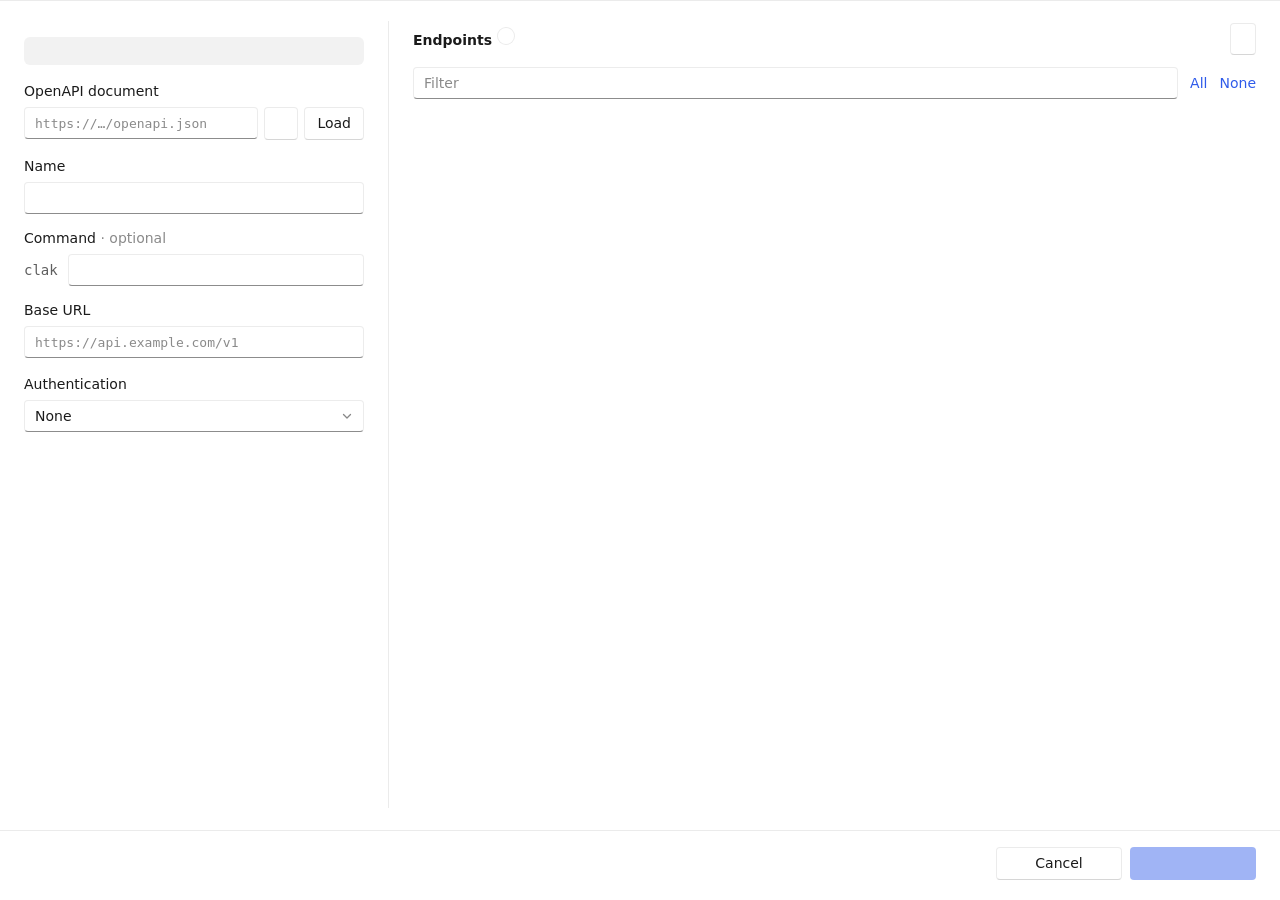
<file: ui/api.html>
<!doctype html>
<html lang="en">
<head>
  <meta charset="utf-8">
  <meta name="viewport" content="width=device-width, initial-scale=1">
  <title>Clak — REST API</title>
  <link rel="stylesheet" href="clak.css">
  <link rel="stylesheet" href="editors.css">
</head>
<!-- A REST API: on the left the service (from an OpenAPI or by hand, and how it signs in), on the
     right its endpoints, to choose, change, add. -->
<body class="ed-dialog tall">
  <div class="titlebar" data-tauri-drag-region></div>
  <main class="ed-main">
    <div class="ed-api">
      <!-- ============================================ the service -->
      <fieldset id="inputs" class="ed-left">
        <h1 id="heading"></h1>
        <p id="intro" class="ed-intro"></p>

        <div id="mode-row" class="segmented ed-segmented" role="radiogroup">
          <button id="from-openapi" role="radio"></button>
          <button id="manual" role="radio"></button>
        </div>

        <div id="source-panel">
          <label class="ed-label first" for="source" title="The OpenAPI 3 or Swagger 2 document, JSON or YAML: an address or a file">OpenAPI document</label>
          <div class="ed-source">
            <input id="source" type="text" class="mono" maxlength="2048" spellcheck="false" placeholder="https://…/openapi.json">
            <button id="browse" class="ed-browse" title="Open a file" aria-label="Open a file"></button>
            <button id="load" title="Reads the document and fills in everything">Load</button>
          </div>
          <div id="source-result" class="quiet ed-hint ed-source-result"></div>
        </div>

        <label class="ed-label first" for="name">Name</label>
        <input id="name" type="text" maxlength="40" spellcheck="false">

        <label class="ed-label" for="command" title="What agents type: clak &lt;command&gt; &lt;endpoint&gt;. Empty: made from the name.">Command<span class="ed-optional">  ·  optional</span></label>
        <div class="ed-prefix"><span>clak</span><input id="command" type="text" class="mono" maxlength="24" spellcheck="false"></div>

        <label class="ed-label" for="url">Base URL</label>
        <input id="url" type="text" class="mono" maxlength="2048" spellcheck="false" placeholder="https://api.example.com/v1">
        <div id="insecure" class="ed-bar warn lock ed-gap hidden">
          <span class="ed-bar-text">Unencrypted (http): the key travels in clear text</span>
        </div>

        <label class="ed-label first" for="auth">Authentication</label>
        <select id="auth">
          <option value="none">None</option>
          <option value="bearer">Bearer token</option>
          <option value="header">API key in a header</option>
          <option value="query">API key in the query</option>
          <option value="basic">Basic (user and password)</option>
          <option value="oauth">OAuth, sign in in the browser</option>
          <option value="oauth-app">OAuth, app only (client credentials)</option>
        </select>

        <div id="oauth-panel" class="hidden">
          <div id="authorize-panel">
            <label class="ed-label" for="authorize-url">Sign-in address</label>
            <input id="authorize-url" type="text" class="mono" maxlength="2048" spellcheck="false" placeholder="https://…/oauth/authorize">
          </div>
          <label class="ed-label" for="token-url">Token address</label>
          <input id="token-url" type="text" class="mono" maxlength="2048" spellcheck="false" placeholder="https://…/oauth/token">
          <label class="ed-label" for="scope" title="Separated by spaces, as the service names them">Scopes<span class="ed-optional">  ·  optional</span></label>
          <input id="scope" type="text" class="mono" maxlength="2048" spellcheck="false">
          <label class="ed-label" for="client-id" title="Of the OAuth app you created in the service's developer settings">Client ID</label>
          <input id="client-id" type="text" class="mono" maxlength="512" spellcheck="false">
          <label id="client-secret-label" class="ed-label" for="client-secret"></label>
          <input id="client-secret" type="password" autocomplete="off">
          <div id="redirect" class="quiet ed-hint">Redirect URI <span class="mono">http://127.0.0.1/callback</span> (any port)</div>
          <label id="reauth-row" class="ed-check hidden" title="Opens the sign-in page again: for another account, or after a revoked access">
            <input id="reauth" type="checkbox"> Sign in again
          </label>
          <div id="status" class="ed-bar info ed-gap hidden"><span id="status-text" class="ed-bar-text"></span></div>
        </div>

        <div id="auth-name-panel" class="hidden">
          <label id="auth-name-label" class="ed-label" for="auth-name"></label>
          <input id="auth-name" type="text" class="mono" maxlength="128" spellcheck="false">
        </div>
        <div id="secret-panel" class="hidden">
          <label id="secret-label" class="ed-label" for="secret"></label>
          <input id="secret" type="password" autocomplete="off">
          <div id="secret-note" class="quiet ed-hint"></div>
          <label id="drop-row" class="ed-check hidden"><input id="drop" type="checkbox"> Remove the stored one</label>
        </div>
      </fieldset>

      <div class="ed-divider"></div>

      <!-- ============================================ the endpoints -->
      <div class="ed-right">
        <div class="ed-endpoints-head">
          <h2 class="ed-section">Endpoints <span id="count" class="ed-count"></span></h2>
          <button id="add-endpoint" aria-label="Add an endpoint"></button>
        </div>
        <div id="filter-row" class="ed-filter">
          <input id="filter" type="text" placeholder="Filter" aria-label="Filter" spellcheck="false">
          <button id="all" class="link" title="Check the ones shown">All</button>
          <button id="none" class="link" title="Uncheck the ones shown">None</button>
        </div>
        <div id="list" class="ed-endpoint-list" role="listbox" aria-label="Endpoints"></div>
        <div id="skipped" class="ed-bar info ed-skipped hidden"><span id="skipped-text" class="ed-bar-text"></span></div>
      </div>
    </div>
  </main>
  <footer class="ed-foot">
    <div id="error" class="ed-bar err hidden"><span id="error-text" class="ed-bar-text"></span></div>
    <div class="ed-buttons">
      <button id="cancel">Cancel</button>
      <button id="save" class="accent" disabled></button>
    </div>
  </footer>
  <script src="clak.js"></script>
  <script src="editors.js"></script>
  <script src="api.js"></script>
</body>
</html>
</file>
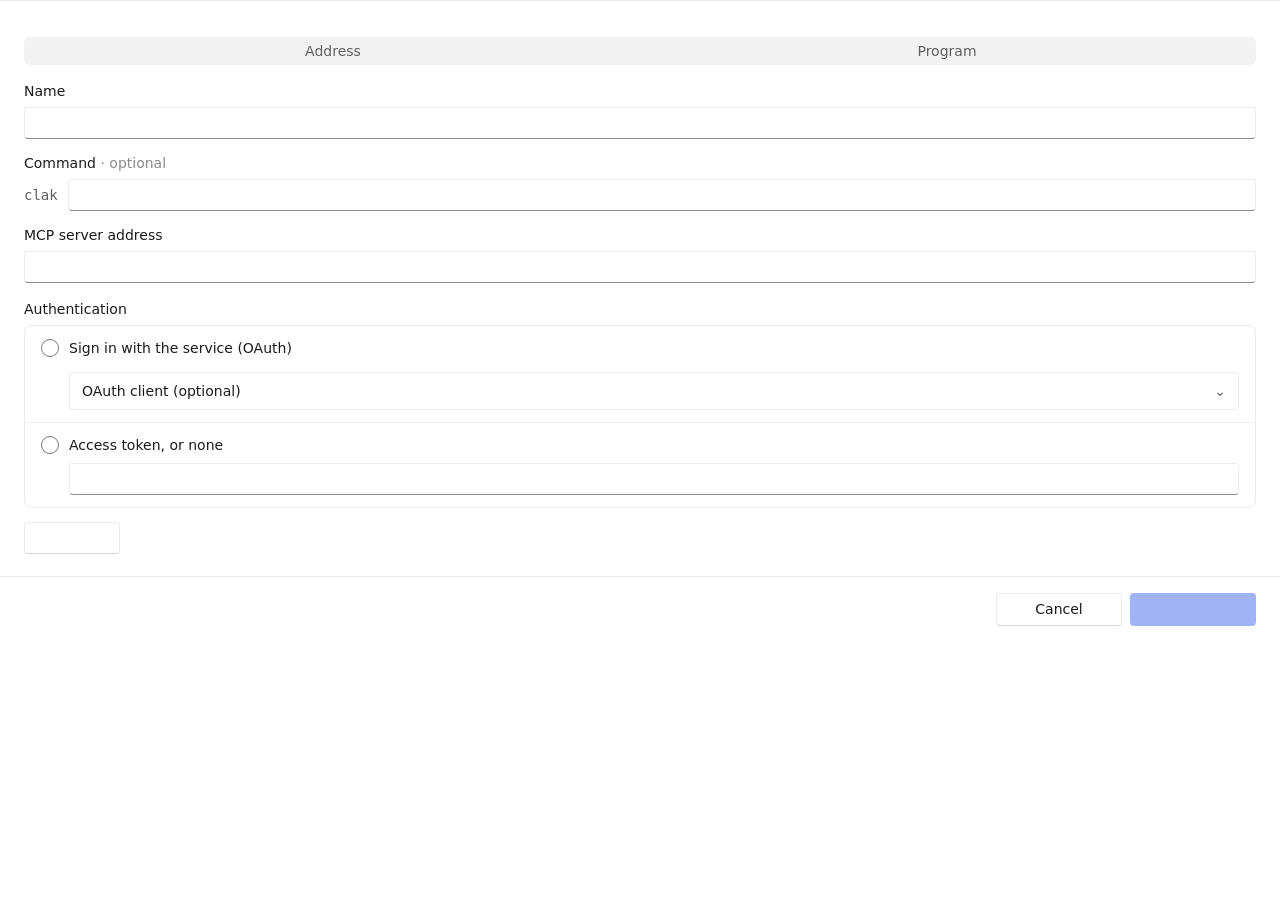
<file: ui/connector.html>
<!doctype html>
<html lang="en">
<head>
  <meta charset="utf-8">
  <meta name="viewport" content="width=device-width, initial-scale=1">
  <title>Clak — MCP server</title>
  <link rel="stylesheet" href="clak.css">
  <link rel="stylesheet" href="editors.css">
</head>
<!-- An MCP server: name, command, address and sign-in (OAuth in the browser, or a token); or a
     program on this computer (stdio), with its command line and its variables.
     Like a WinUI ContentDialog on Windows, like an AppKit sheet on the Mac. -->
<body class="ed-dialog">
  <div class="titlebar" data-tauri-drag-region></div>
  <main class="ed-main">
    <h1 id="heading"></h1>
    <p id="intro" class="ed-intro"></p>

    <div id="link" class="ed-bar info ed-gap hidden" title="Anyone can write a link. Nothing connects until you confirm.">
      <span class="ed-bar-text">From a clak:// link: check the name and address</span>
    </div>

    <fieldset id="inputs">
      <div id="kind-row" class="segmented ed-segmented ed-kind" role="radiogroup">
        <button id="kind-url" role="radio" title="A server on the network, over HTTP">Address</button>
        <button id="kind-stdio" role="radio" title="A program on this computer that Clak starts, over stdio">Program</button>
      </div>

      <label class="ed-label first" for="name">Name</label>
      <input id="name" type="text" maxlength="40" spellcheck="false">

      <label class="ed-label" for="command" title="What agents type: clak &lt;command&gt; &lt;tool&gt;. Empty: made from the name.">Command<span class="ed-optional">  ·  optional</span></label>
      <div class="ed-prefix"><span>clak</span><input id="command" type="text" class="mono" maxlength="24" spellcheck="false"></div>

      <div id="stdio-panel" class="hidden">
        <label class="ed-label" for="launch" title="The program and its arguments, as in the server's docs. Quote an argument with spaces.">Command line</label>
        <input id="launch" type="text" class="mono" maxlength="4096" spellcheck="false" placeholder="npx -y @scope/server --flag">
        <div id="program-line" class="quiet ed-hint hidden">File: <strong id="program" class="mono"></strong></div>

        <label class="ed-label" for="env" title="One per line: NAME=value. Stored encrypted.">Environment variables<span class="ed-optional">  ·  optional</span></label>
        <textarea id="env" class="mono" rows="3" spellcheck="false" autocomplete="off"></textarea>
        <label id="drop-env-row" class="ed-check hidden"><input id="drop-env" type="checkbox"> Remove the stored variables</label>

        <div id="runs" class="ed-bar warn ed-gap hidden">
          <span class="ed-bar-text">Runs on this computer at every Clak start</span>
        </div>
      </div>

      <div id="url-panel">
      <label class="ed-label" for="url">MCP server address</label>
      <input id="url" type="text" class="mono" maxlength="2048" spellcheck="false">
      <div id="host-line" class="quiet ed-hint hidden">Host: <strong id="host"></strong></div>

      <div id="insecure" class="ed-bar warn lock ed-gap hidden">
        <span class="ed-bar-text">Unencrypted (http): the token travels in clear text</span>
      </div>

      <label class="ed-label first">Authentication</label>
      <div class="ed-group">
        <section>
          <label class="ed-radio" title="Opens the sign-in page in your browser. The access is stored encrypted and renews itself.">
            <input id="mode-oauth" type="radio" name="mode"> Sign in with the service (OAuth)
          </label>
          <div id="oauth-panel" class="ed-sub">
            <label id="reauth-row" class="ed-check first hidden" title="Opens the sign-in page again: for another account, or after a revoked access">
              <input id="reauth" type="checkbox"> Sign in again
            </label>
            <details id="client" class="ed-expander ed-gap" title="Only for services without dynamic registration: create an OAuth app in the service's settings">
              <summary>OAuth client (optional)</summary>
              <div>
                <div class="quiet ed-redirect">Redirect URI <span class="mono">http://127.0.0.1/callback</span> (any port)</div>
                <label class="ed-label" for="client-id">Client ID</label>
                <input id="client-id" type="text" class="mono" maxlength="512" spellcheck="false">
                <label class="ed-label" for="client-secret">Client secret (if it has one)</label>
                <input id="client-secret" type="password" autocomplete="off">
              </div>
            </details>
          </div>
        </section>
        <section>
          <label class="ed-radio"><input id="mode-token" type="radio" name="mode"> Access token, or none</label>
          <div id="token-panel" class="ed-sub">
            <input id="token" type="password" autocomplete="off" aria-label="Access token">
            <div id="token-note" class="quiet ed-hint"></div>
            <label id="drop-row" class="ed-check hidden"><input id="drop" type="checkbox"> Remove the stored token</label>
          </div>
        </section>
      </div>
      </div>

      <div class="ed-probe">
        <button id="probe" title="Connects to the server and asks for its list of commands, without saving anything."></button>
        <span id="probe-result"></span>
      </div>
    </fieldset>

    <div id="status" class="ed-bar info ed-status hidden"><span id="status-text" class="ed-bar-text"></span></div>
    <div id="error" class="ed-bar err ed-error hidden"><span id="error-text" class="ed-bar-text"></span></div>
  </main>
  <footer class="ed-foot">
    <div class="ed-buttons">
      <button id="cancel">Cancel</button>
      <button id="save" class="accent" disabled></button>
    </div>
  </footer>
  <script src="clak.js"></script>
  <script src="editors.js"></script>
  <script src="connector.js"></script>
</body>
</html>
</file>
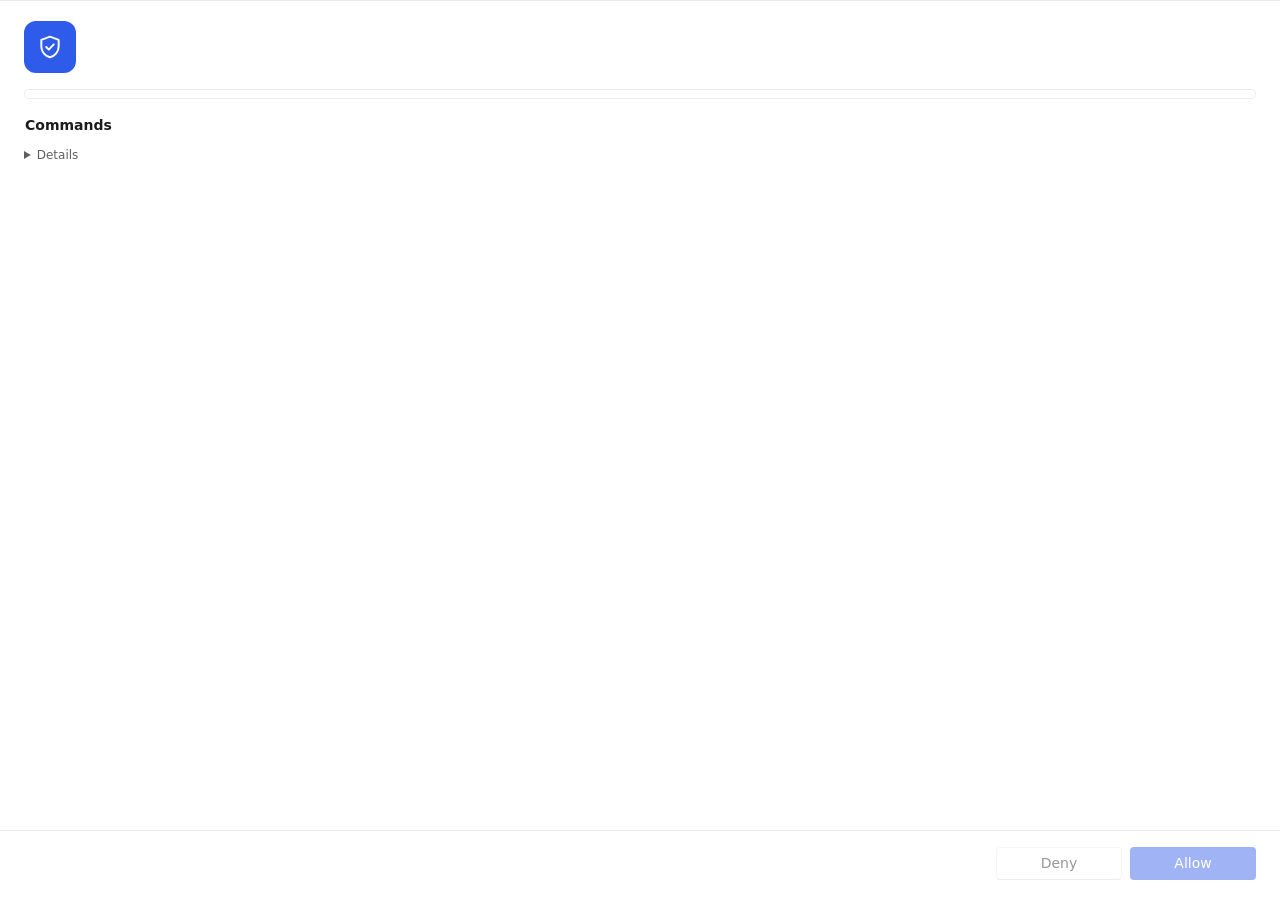
<file: ui/consent.html>
<!doctype html>
<html lang="en">
<head>
  <meta charset="utf-8">
  <meta name="viewport" content="width=device-width, initial-scale=1">
  <title>Clak — permission</title>
  <link rel="stylesheet" href="clak.css">
  <link rel="stylesheet" href="consent.css">
</head>
<body>
  <div class="titlebar" data-tauri-drag-region></div>
  <main id="content">
    <div id="sheet">
      <header>
        <span id="icon" class="icon" aria-hidden="true">
          <svg viewBox="0 0 24 24" width="26" height="26"><path d="M12 2.5 4 5.5v6c0 4.8 3.4 8.9 8 10 4.6-1.1 8-5.2 8-10v-6z" fill="none" stroke="currentColor" stroke-width="1.8" stroke-linejoin="round"/><path d="m8.5 12 2.4 2.4 4.6-4.8" fill="none" stroke="currentColor" stroke-width="1.8" stroke-linecap="round" stroke-linejoin="round"/></svg>
        </span>
        <div>
          <h1 id="heading"></h1>
          <p id="question"></p>
        </div>
      </header>
      <div id="warning" class="warning hidden"></div>
      <div id="summary" class="card summary"></div>
      <div id="page-block" class="hidden">
        <h2>Page</h2>
        <div id="page" class="card"></div>
        <p id="page-state" class="quiet"></p>
      </div>
      <div id="form-block" class="hidden">
        <div id="form"></div>
        <p id="form-error" class="field-error" role="alert"></p>
      </div>
      <div id="tools-block">
        <h2 id="tools-heading">Commands</h2>
        <div id="tools"></div>
      </div>
      <details id="details">
        <summary>Details</summary>
        <div class="details-body">
          <dl id="who" class="lines"></dl>
          <dl id="what" class="lines"></dl>
        </div>
      </details>
      <p id="note" class="quiet"></p>
    </div>
  </main>
  <section id="decide" class="hidden">
    <fieldset id="scope" class="scope hidden">
      <legend>Allow</legend>
    </fieldset>
    <label id="always-row" class="always hidden"><input id="always" type="checkbox"><span id="always-text"></span></label>
  </section>
  <footer>
    <div class="left">
      <span class="quiet"><span id="queue" class="queue hidden"></span><span id="countdown"></span></span>
      <button id="block" class="link danger hidden" type="button" disabled></button>
    </div>
    <div class="buttons">
      <button id="deny" disabled>Deny</button>
      <button id="allow" class="accent" disabled>Allow</button>
    </div>
  </footer>
  <script src="clak.js"></script>
  <script src="form.js"></script>
  <script src="consent.js"></script>
</body>
</html>
</file>
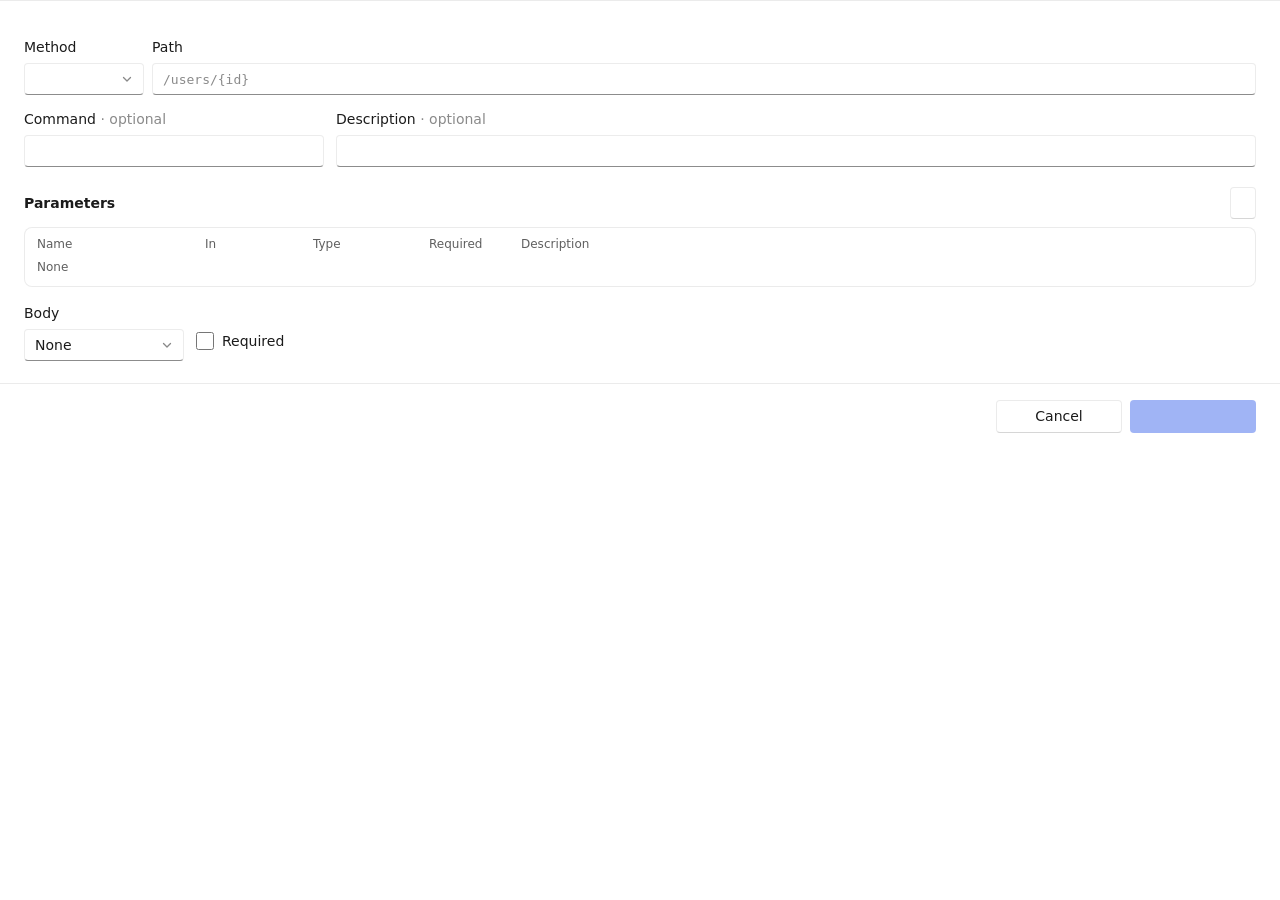
<file: ui/endpoint.html>
<!doctype html>
<html lang="en">
<head>
  <meta charset="utf-8">
  <meta name="viewport" content="width=device-width, initial-scale=1">
  <title>Clak — Endpoint</title>
  <link rel="stylesheet" href="clak.css">
  <link rel="stylesheet" href="editors.css">
</head>
<!-- An endpoint, written by hand or touched up after an OpenAPI: method, path, command
     name, parameters and body. Modal over the APIs window. -->
<body class="ed-dialog">
  <div class="titlebar" data-tauri-drag-region></div>
  <main class="ed-main">
    <h1 id="heading"></h1>

    <div class="ed-line">
      <div class="ed-method-col">
        <label class="ed-label" for="method">Method</label>
        <select id="method" class="mono"></select>
      </div>
      <div class="ed-grow">
        <label class="ed-label" for="path" title="After the base URL. Parameters in braces: /users/{id}">Path</label>
        <input id="path" type="text" class="mono" maxlength="1024" spellcheck="false" placeholder="/users/{id}">
      </div>
    </div>

    <div class="ed-line wide">
      <div class="ed-name-col">
        <label class="ed-label" for="name" title="What agents type after the API's command. Empty: made from method and path.">Command<span class="ed-optional">  ·  optional</span></label>
        <input id="name" type="text" class="mono" maxlength="64" spellcheck="false">
      </div>
      <div class="ed-grow">
        <label class="ed-label" for="description" title="What agents read to decide when to use it">Description<span class="ed-optional">  ·  optional</span></label>
        <input id="description" type="text" maxlength="1000">
      </div>
    </div>

    <div class="ed-params-head">
      <h2>Parameters</h2>
      <button id="add" aria-label="Add a parameter"></button>
    </div>
    <div class="ed-group ed-params">
      <div id="params-head" class="ed-param head">
        <span>Name</span><span>In</span><span>Type</span><span>Required</span><span>Description</span><span></span>
      </div>
      <div id="params"></div>
      <div id="no-params" class="quiet">None</div>
    </div>

    <div class="ed-body-row">
      <div>
        <label class="ed-label" for="body">Body</label>
        <select id="body">
          <option value="">None</option>
          <option value="json">JSON</option>
          <option value="form">Form</option>
        </select>
      </div>
      <div>
        <label id="body-required-row" class="ed-check"><input id="body-required" type="checkbox"> Required</label>
        <div id="body-note" class="quiet ed-body-note"></div>
      </div>
    </div>

    <div id="error" class="ed-bar err ed-error hidden"><span id="error-text" class="ed-bar-text"></span></div>
  </main>
  <footer class="ed-foot">
    <div class="ed-buttons">
      <button id="cancel">Cancel</button>
      <button id="save" class="accent" disabled></button>
    </div>
  </footer>
  <script src="clak.js"></script>
  <script src="editors.js"></script>
  <script src="endpoint.js"></script>
</body>
</html>
</file>
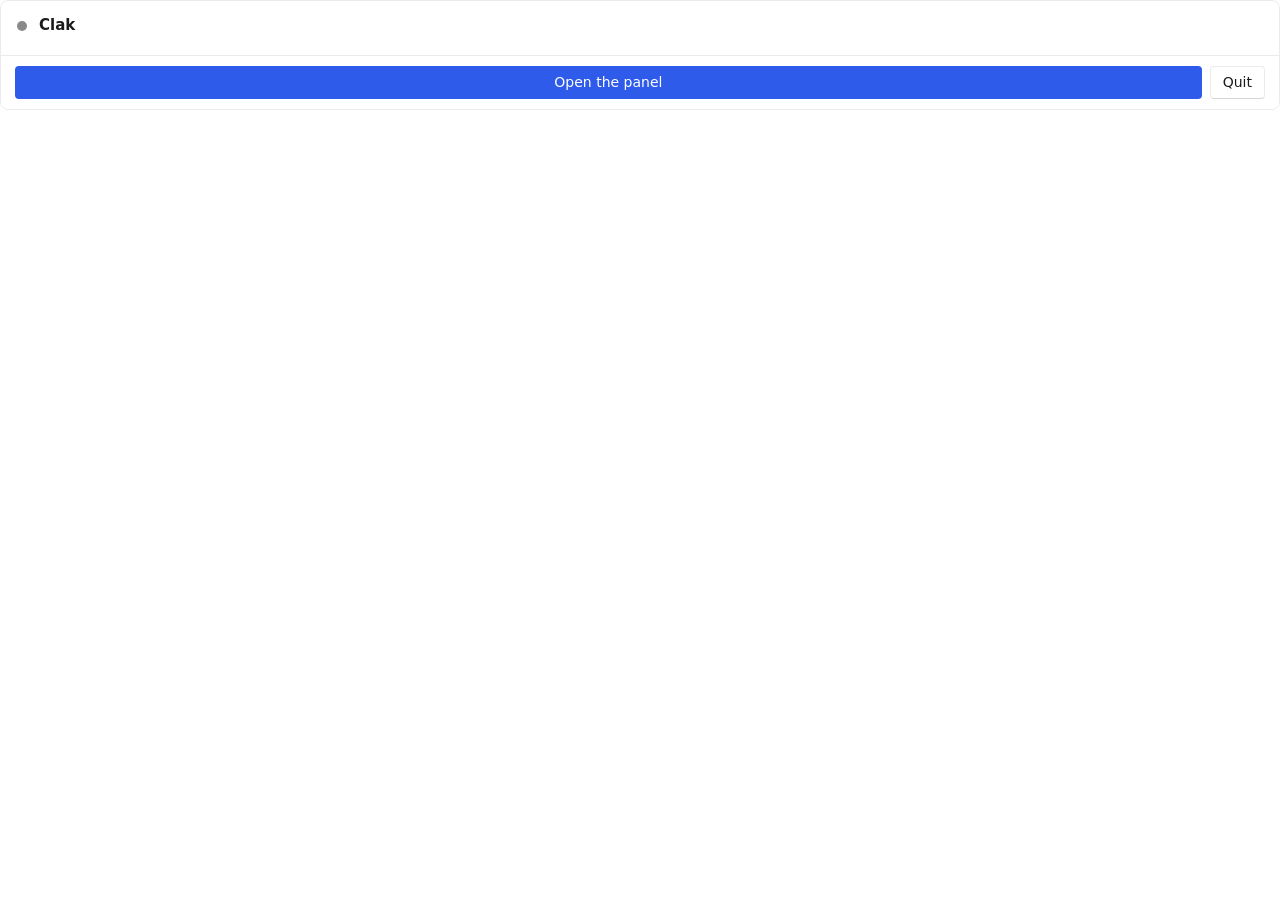
<file: ui/flyout.html>
<!doctype html>
<html lang="en">
<head>
  <meta charset="utf-8">
  <meta name="viewport" content="width=device-width, initial-scale=1">
  <title>Clak</title>
  <link rel="stylesheet" href="clak.css">
  <link rel="stylesheet" href="flyout.css">
</head>
<body>
  <header>
    <span id="dot" class="dot"></span>
    <div class="lines">
      <div class="name">Clak</div>
      <div id="headline" class="quiet ellipsis"></div>
    </div>
  </header>
  <section id="pending" class="hidden"></section>
  <section id="agents"></section>
  <section id="update" class="hidden"></section>
  <footer>
    <button id="panel" class="accent">Open the panel</button>
    <button id="quit">Quit</button>
  </footer>
  <script src="clak.js"></script>
  <script src="describe.js"></script>
  <script src="panel-kit.js"></script>
  <script src="flyout.js"></script>
</body>
</html>
</file>
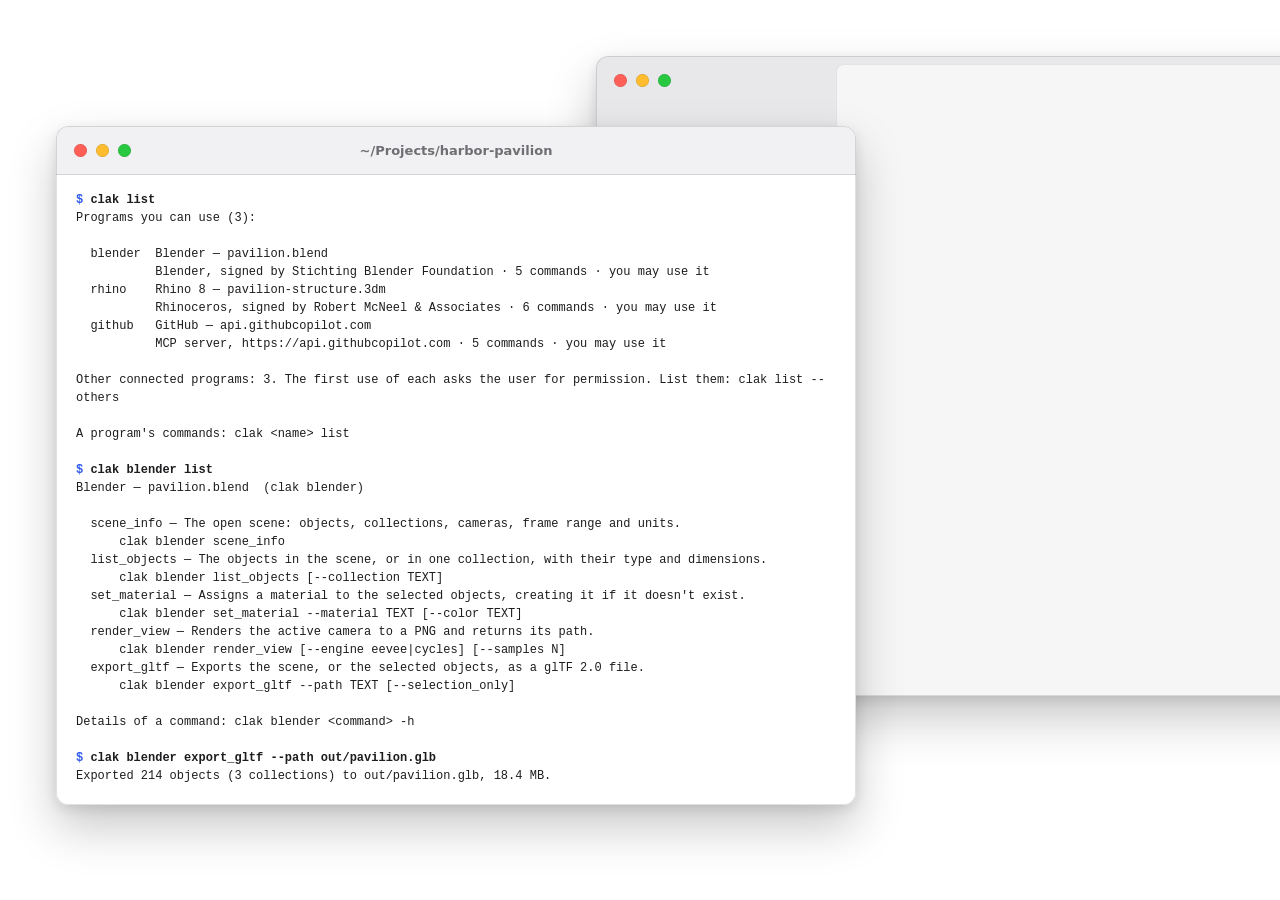
<file: docs/screenshots/frame.html>
<!doctype html>
<!-- The app's real pages (ui/), each in a window as the Mac draws it, on a transparent
     background: what shoot.mjs photographs. ?shot=hero | programs | consent.
     The hero puts a terminal beside the panel, with what an agent runs and reads: the text
     in #transcript is what `clak` prints (crates/clak-agent/src/render.rs) for the example
     data of demo.js. -->
<html lang="en">
<head>
  <meta charset="utf-8">
  <title>Clak screenshots</title>
  <style>
    :root {
      /* As the pages': an iframe whose scheme differs from its parent's gets an opaque backdrop. */
      color-scheme: light dark;
      --sidebar: #e8e8eb;
      --window-stroke: rgba(0, 0, 0, 0.12);
      --shadow: 0 22px 48px rgba(0, 0, 0, 0.22), 0 4px 12px rgba(0, 0, 0, 0.10);
      --term-bg: #ffffff;
      --term-bar: #f1f1f3;
      --term-text: #1d1d1f;
      --term-quiet: #6e6e73;
      --term-prompt: #2f5bea;
    }
    @media (prefers-color-scheme: dark) {
      :root {
        --sidebar: #2b2b2f;
        --window-stroke: rgba(255, 255, 255, 0.16);
        --shadow: 0 22px 48px rgba(0, 0, 0, 0.55), 0 4px 12px rgba(0, 0, 0, 0.35);
        --term-bg: #1c1c1e;
        --term-bar: #2a2a2d;
        --term-text: #e8e8ea;
        --term-quiet: #9a9aa0;
        --term-prompt: #7fa0ff;
      }
    }
    html, body { margin: 0; background: transparent; }
    #stage { position: relative; }
    .window {
      position: absolute; overflow: hidden; border-radius: 12px;
      background: var(--sidebar); box-shadow: var(--shadow);
    }
    /* The hairline around the window, above its content as AppKit draws it. */
    .window::after {
      content: ""; position: absolute; inset: 0; border-radius: inherit; pointer-events: none;
      box-shadow: inset 0 0 0 1px var(--window-stroke);
    }
    .window iframe { display: block; border: 0; background: transparent; }
    .lights { position: absolute; top: 18px; left: 18px; display: flex; gap: 9px; z-index: 2; }
    .lights span { width: 13px; height: 13px; border-radius: 50%; box-shadow: inset 0 0 0 0.5px rgba(0, 0, 0, 0.18); }
    .lights span:nth-child(1) { background: #ff5f57; }
    .lights span:nth-child(2) { background: #febc2e; }
    .lights span:nth-child(3) { background: #28c840; }

    .terminal { background: var(--term-bg); }
    .terminal .bar {
      height: 48px; background: var(--term-bar); display: grid; place-items: center;
      font: 600 13px -apple-system, BlinkMacSystemFont, system-ui, sans-serif; color: var(--term-quiet);
      border-bottom: 1px solid var(--window-stroke);
    }
    .terminal pre {
      margin: 0; padding: 16px 20px 20px; color: var(--term-text);
      font: 12px/1.5 ui-monospace, "SF Mono", Menlo, monospace; white-space: pre-wrap;
    }
    .terminal .command { font-weight: 700; }
    .terminal .command::before { content: "$ "; color: var(--term-prompt); }
  </style>
</head>
<body>
  <div id="stage"></div>

<script type="text/plain" id="transcript">$ clak list
Programs you can use (3):

  blender  Blender — pavilion.blend
           Blender, signed by Stichting Blender Foundation · 5 commands · you may use it
  rhino    Rhino 8 — pavilion-structure.3dm
           Rhinoceros, signed by Robert McNeel & Associates · 6 commands · you may use it
  github   GitHub — api.githubcopilot.com
           MCP server, https://api.githubcopilot.com · 5 commands · you may use it

Other connected programs: 3. The first use of each asks the user for permission. List them: clak list --others

A program's commands: clak <name> list

$ clak blender list
Blender — pavilion.blend  (clak blender)

  scene_info — The open scene: objects, collections, cameras, frame range and units.
      clak blender scene_info
  list_objects — The objects in the scene, or in one collection, with their type and dimensions.
      clak blender list_objects [--collection TEXT]
  set_material — Assigns a material to the selected objects, creating it if it doesn't exist.
      clak blender set_material --material TEXT [--color TEXT]
  render_view — Renders the active camera to a PNG and returns its path.
      clak blender render_view [--engine eevee|cycles] [--samples N]
  export_gltf — Exports the scene, or the selected objects, as a glTF 2.0 file.
      clak blender export_gltf --path TEXT [--selection_only]

Details of a command: clak blender <command> -h

$ clak blender export_gltf --path out/pavilion.glb
Exported 214 objects (3 collections) to out/pavilion.glb, 18.4 MB.</script>

  <script>
    const shot = new URLSearchParams(location.search).get("shot") || "hero";
    const MARGIN = 56; // room for the shadow
    const PANEL = { width: 920, height: 640 };
    const CONSENT = { width: 500, height: 520 };
    const TERMINAL = { width: 800 };

    const stage = document.getElementById("stage");
    const place = (win, size, x, y, lights) => {
      win.classList.add("window");
      Object.assign(win.style, { left: x + "px", top: y + "px", width: size.width + "px" });
      if (size.height) win.style.height = size.height + "px";
      if (lights) win.insertAdjacentHTML("afterbegin", '<div class="lights"><span></span><span></span><span></span></div>');
      stage.append(win);
      return win;
    };
    const page = (src, size, x, y, lights) => {
      const win = document.createElement("div");
      const frame = document.createElement("iframe");
      frame.src = src;
      frame.width = size.width;
      frame.height = size.height;
      win.append(frame);
      return { win: place(win, size, x, y, lights), frame };
    };
    const terminal = (x, y) => {
      const win = document.createElement("div");
      win.className = "terminal";
      const bar = document.createElement("div");
      bar.className = "bar";
      bar.textContent = "~/Projects/harbor-pavilion";
      const pre = document.createElement("pre");
      for (const line of document.getElementById("transcript").textContent.split("\n")) {
        const row = document.createElement("div");
        if (line.startsWith("$ ")) {
          row.className = "command";
          row.textContent = line.slice(2);
        } else {
          row.textContent = line || " ";
        }
        pre.append(row);
      }
      win.append(bar, pre);
      return { win: place(win, TERMINAL, x, y, true) };
    };

    const layout = [];
    if (shot === "hero") {
      // The panel behind, on the right; in front, the terminal where the agent works.
      layout.push(["panel", page("../../ui/panel.html#status", PANEL, MARGIN + TERMINAL.width - 260, MARGIN, true)]);
      layout.push(["terminal", terminal(MARGIN, MARGIN + 70)]);
    }
    // The panel further down: the programs connected, with who is using each one.
    if (shot === "programs") layout.push(["panel", page("../../ui/panel.html?scroll=Connected%20programs#status", PANEL, MARGIN, MARGIN, true)]);
    if (shot === "consent") layout.push(["consent", page("../../ui/consent.html?id=q1", CONSENT, MARGIN, MARGIN, false)]);

    // The question's window is as tall as what it says: the page asks, as in the app.
    window.addEventListener("message", (e) => {
      const height = e.data?.clakConsentHeight;
      if (!height) return;
      for (const [name, { win, frame }] of layout) {
        if (name !== "consent") continue;
        win.style.height = height + "px";
        frame.height = height;
      }
      measure();
    });

    // The size of the picture, read by shoot.mjs.
    const measure = () => {
      let right = 0, bottom = 0;
      for (const [, { win }] of layout) {
        right = Math.max(right, win.offsetLeft + win.offsetWidth);
        bottom = Math.max(bottom, win.offsetTop + win.offsetHeight);
      }
      stage.style.width = right + MARGIN + "px";
      stage.style.height = bottom + MARGIN + "px";
      window.__size = { width: right + MARGIN, height: bottom + MARGIN };
    };
    measure();
  </script>
</body>
</html>
</file>
<file: ui/clak.css>
/* Clak: the shared style. On Windows like WinUI (Segoe UI Variable, Mica, 4/8 px corners),
   on the Mac like AppKit (SF, vibrancy, 6 px controls). The class on <html> is set by
   clak.js; the material behind the page is provided by the window. */

:root {
  /* The system's accent, when there is one (look.rs); otherwise Clak's blue. */
  --accent: var(--system-accent-light, #2F5BEA);
  --accent-text: #fff;
  --text: #1b1b1b;
  --quiet: #5f5f5f;
  --faint: #8a8a8a;
  --layer: rgba(255, 255, 255, 0.62);
  --card: rgba(255, 255, 255, 0.78);
  --stroke: rgba(0, 0, 0, 0.08);
  --control: rgba(255, 255, 255, 0.85);
  --control-hover: rgba(249, 249, 249, 0.6);
  /* What has no fill of its own (icons, links): a grey that shows on any card. As WinUI's
     subtle fills; pressed, lighter. */
  --subtle-hover: rgba(0, 0, 0, 0.0373);
  --subtle-pressed: rgba(0, 0, 0, 0.0241);
  /* A neutral grey that reads on any background: tracks, tiles, highlighted rows. */
  --subtle: rgba(127, 127, 127, 0.10);
  /* The chosen segment of a segmented control, raised on its track. */
  --segment-on: rgba(255, 255, 255, 0.95);
  --solid: #f3f3f3;
  --caution: #9d5d00;
  --caution-bg: rgba(255, 244, 206, 0.9);
  --danger: #c42b1c;
  --ok: #0f7b0f;
  --mono: "Cascadia Mono", Consolas, ui-monospace, monospace;
  --radius: 4px;
  --radius-card: 8px;
  color-scheme: light dark;
}

@media (prefers-color-scheme: dark) {
  :root:not([data-theme="light"]) {
    --accent: var(--system-accent-dark, #7FA0FF);
    --accent-text: #0a1230;
    --text: #fff;
    --quiet: #c5c5c5;
    --faint: #9a9a9a;
    --layer: rgba(58, 58, 58, 0.30);
    --card: rgba(255, 255, 255, 0.05);
    --stroke: rgba(255, 255, 255, 0.08);
    --control: rgba(255, 255, 255, 0.06);
    --control-hover: rgba(255, 255, 255, 0.09);
    --subtle-hover: rgba(255, 255, 255, 0.0605);
    --subtle-pressed: rgba(255, 255, 255, 0.0419);
    --segment-on: rgba(255, 255, 255, 0.16);
    --solid: #202020;
    --caution: #fce100;
    --caution-bg: rgba(67, 53, 25, 0.9);
    --danger: #ff99a4;
    --ok: #6ccb5f;
  }
}

:root[data-theme="dark"] {
  --accent: var(--system-accent-dark, #7FA0FF);
  --accent-text: #0a1230;
  --text: #fff;
  --quiet: #c5c5c5;
  --faint: #9a9a9a;
  --layer: rgba(58, 58, 58, 0.30);
  --card: rgba(255, 255, 255, 0.05);
  --stroke: rgba(255, 255, 255, 0.08);
  --control: rgba(255, 255, 255, 0.06);
  --control-hover: rgba(255, 255, 255, 0.09);
  --subtle-hover: rgba(255, 255, 255, 0.0605);
  --subtle-pressed: rgba(255, 255, 255, 0.0419);
  --segment-on: rgba(255, 255, 255, 0.16);
  --solid: #202020;
}

/* The accent chosen in System Settings (look.rs); otherwise the system blue. AppKit puts
   white text on it in both appearances. */
html.mac {
  --accent: var(--system-accent-light, #007AFF);
  --accent-text: #fff;
  --radius: 6px;
  --radius-card: 10px;
  --mono: ui-monospace, "SF Mono", Menlo, monospace;
  /* As AppKit's borderless buttons: a little stronger, and darker when pressed. */
  --subtle-hover: rgba(0, 0, 0, 0.06);
  --subtle-pressed: rgba(0, 0, 0, 0.1);
}

@media (prefers-color-scheme: dark) {
  html.mac:not([data-theme="light"]) {
    --accent: var(--system-accent-dark, #0A84FF);
    --accent-text: #fff;
    --subtle-hover: rgba(255, 255, 255, 0.1);
    --subtle-pressed: rgba(255, 255, 255, 0.15);
  }
}

html.mac[data-theme="dark"] {
  --accent: var(--system-accent-dark, #0A84FF);
  --accent-text: #fff;
  --subtle-hover: rgba(255, 255, 255, 0.1);
  --subtle-pressed: rgba(255, 255, 255, 0.15);
}

/* Motion: WinUI's durations and its curve, that decelerates into place; on the Mac a little
   quicker, as AppKit. None when the system asks for less (on Windows, "Animation effects"
   off). What arrives on screen is moved from the scripts: Clak.enter in clak.js. */
:root { --fast: 83ms; --normal: 167ms; --ease: cubic-bezier(0, 0, 0, 1); }
html.mac { --fast: 100ms; --normal: 150ms; }
@media (prefers-reduced-motion: reduce) {
  :root, html.mac { --fast: 0s; --normal: 0s; }
}

* { box-sizing: border-box; }

html, body {
  margin: 0;
  /* Transparent: the window's material shows through. Without material, a solid background. */
  background: transparent;
  color: var(--text);
  font: 14px/1.43 "Segoe UI Variable Text", "Segoe UI", system-ui, sans-serif;
  -webkit-font-smoothing: antialiased;
  user-select: none;
  -webkit-user-select: none;
  cursor: default;
}

html.mac body { font: 13px/1.38 -apple-system, BlinkMacSystemFont, system-ui, sans-serif; }
html.solid body { background: var(--solid); }

.mono { font-family: var(--mono); }
.quiet { color: var(--quiet); font-size: 12px; }
.selectable { user-select: text; -webkit-user-select: text; cursor: text; }

h1 { font-size: 20px; font-weight: 600; margin: 0; }
h2 { font-size: 14px; font-weight: 600; margin: 16px 0 6px 1px; }
html.mac h1 { font-size: 17px; }
html.mac h2 { font-size: 11px; text-transform: uppercase; letter-spacing: .04em; color: var(--quiet); }

.card {
  background: var(--card);
  border: 1px solid var(--stroke);
  border-radius: var(--radius-card);
  padding: 10px 14px;
}

button {
  font: inherit;
  color: var(--text);
  background: var(--control);
  border: 1px solid var(--stroke);
  border-bottom-color: rgba(0, 0, 0, 0.16);
  border-radius: var(--radius);
  padding: 5px 12px 6px;
  min-height: 32px;
  cursor: default;
}
html.mac button { min-height: 24px; padding: 2px 12px 3px; box-shadow: 0 0.5px 1px rgba(0,0,0,.15); border-bottom-color: var(--stroke); }
button:hover:not(:disabled) { background: var(--control-hover); }
button:disabled { opacity: .45; }
/* Under the pointer and back, the color fades; pressed, it answers at once. */
button {
  transition: background-color var(--fast) var(--ease), color var(--fast) var(--ease),
    border-color var(--fast) var(--ease), opacity var(--fast) var(--ease);
}
button:active:not(:disabled) { transition-duration: 0s; }
/* Pressed, as in WinUI: the text recedes, the accent pales. On the Mac a little darker. */
html.win button:active:not(:disabled) { color: var(--quiet); }
html.win button.accent:active:not(:disabled) { background: color-mix(in srgb, var(--fill) 80%, transparent); color: color-mix(in srgb, var(--accent-text) 80%, transparent); }
html.mac button:active:not(:disabled) { filter: brightness(.92); }
/* The fill is a variable so that a variant (the caution one in panel.css) keeps its hover. */
button.accent { --fill: var(--accent); background: var(--fill); color: var(--accent-text); border-color: transparent; }
/* Lighter under the pointer: the plain button's hover above would otherwise grey it out. */
button.accent:hover:not(:disabled) { background: color-mix(in srgb, var(--fill) 78%, #fff); }
button.link { background: none; border: none; color: var(--accent); padding: 0; min-height: 0; box-shadow: none; }
/* On the Mac the plain button's padding and shadow would win over the link's: a link stays text. */
html.mac button.link { padding: 0; min-height: 0; box-shadow: none; }

/* A choice among a few, side by side (a span of time, a kind of server): one look in every
   window, the Mac's segmented control. The chosen button has `selected` or `on`. */
.segmented { display: inline-flex; padding: 2px; border-radius: calc(var(--radius) + 2px); background: var(--subtle); }
.segmented button, html.mac .segmented button { border: none; box-shadow: none; background: none; min-height: 24px; padding: 0 12px; border-radius: var(--radius); color: var(--quiet); }
.segmented button:hover:not(:disabled) { background: var(--subtle-hover); color: var(--text); }
.segmented button:is(.on, .selected), html.mac .segmented button:is(.on, .selected), .segmented button:is(.on, .selected):hover:not(:disabled) {
  background: var(--segment-on); color: var(--text); box-shadow: 0 1px 2px rgba(0, 0, 0, .15);
}
button.danger { color: var(--danger); }

.warning {
  display: flex; gap: 10px; align-items: flex-start;
  background: var(--caution-bg);
  border: 1px solid var(--stroke);
  border-radius: var(--radius);
  padding: 10px 12px;
}
.warning::before { content: "⚠"; color: var(--caution); }

.lines { display: grid; grid-template-columns: 92px 1fr; gap: 2px 8px; }
.lines dt { color: var(--quiet); }
.lines dd { margin: 0; overflow-wrap: anywhere; }

.hidden { display: none !important; }

::-webkit-scrollbar { width: 10px; height: 10px; }
::-webkit-scrollbar-thumb { background: rgba(127, 127, 127, .35); border-radius: 5px; border: 3px solid transparent; background-clip: content-box; }

/* On the Mac the title bar is hidden over the content: this strip is where the window is
   dragged from. On Windows the system's title bar does it. */
.titlebar { display: none; }
html.mac .titlebar { display: block; position: fixed; top: 0; left: 0; right: 0; height: 28px; z-index: 1000; }
</file>
<file: ui/editors.css>
/* The MCP and APIs tabs and their dialogs. On Windows like WinUI 11 (card, ToggleSwitch,
   MenuFlyout, ContentDialog, TextBox with the accent line), on the Mac like AppKit (switch,
   menu, fields with the focus ring). The base variables are those of clak.css. */

:root {
  --ed-field: rgba(255, 255, 255, 0.7);
  --ed-field-focus: #fff;
  --ed-field-line: rgba(0, 0, 0, 0.45);
  --ed-menu: #f9f9f9;
  --ed-info: rgba(246, 246, 246, 0.9);
  --ed-error-bg: #fde7e9;
  --ed-hover: rgba(0, 0, 0, 0.04);
}
@media (prefers-color-scheme: dark) {
  :root:not([data-theme="light"]) {
    --ed-field: rgba(255, 255, 255, 0.06);
    --ed-field-focus: #1f1f1f;
    --ed-field-line: rgba(255, 255, 255, 0.55);
    --ed-menu: #2c2c2c;
    --ed-info: rgba(255, 255, 255, 0.05);
    --ed-error-bg: #442726;
    --ed-hover: rgba(255, 255, 255, 0.06);
  }
}
:root[data-theme="dark"] {
  --ed-field: rgba(255, 255, 255, 0.06);
  --ed-field-focus: #1f1f1f;
  --ed-field-line: rgba(255, 255, 255, 0.55);
  --ed-menu: #2c2c2c;
  --ed-info: rgba(255, 255, 255, 0.05);
  --ed-error-bg: #442726;
  --ed-hover: rgba(255, 255, 255, 0.06);
}

.ed-glyph { display: inline-grid; place-items: center; flex: none; }
.ed-glyph svg { display: block; }

/* ============================================================ the tabs */
/* The rest (cards, tiles, pills, bars, switches) belongs to panel.css. */

.ed-card.off .tile { filter: grayscale(1); opacity: .6; }
.ed-card .row-body { gap: 16px; }
html.mac .ed-card .row-body { gap: 12px; }
.ed-card .row-body > .tile { margin-top: 2px; }
.ed-title { display: flex; align-items: center; gap: 8px; flex-wrap: wrap; min-width: 0; }
.ed-name { font-weight: 600; margin-right: 2px; }
html.mac .ed-name { font-size: 15px; }
.ed-state { margin-top: 1px; }
.ed-actions { display: flex; align-items: center; gap: 8px; align-self: center; flex: none; }
.ed-bars { display: flex; flex-direction: column; gap: 8px; }
.ed-bars > .bar { margin-bottom: 0; }
.ed-button-glyph { font-size: 12px; margin-right: 8px; vertical-align: -1px; }
.ed-button-glyph svg { width: 12px; height: 12px; display: inline-block; vertical-align: -1px; }

/* The menu: WinUI MenuFlyout, NSMenu on the Mac. */
.ed-menu {
  position: fixed; z-index: 100; min-width: 160px; padding: 4px;
  background: var(--ed-menu); border: 1px solid var(--stroke); border-radius: 8px;
  box-shadow: 0 8px 16px rgba(0, 0, 0, .14);
  display: flex; flex-direction: column;
}
html.mac .ed-menu { padding: 5px; border-radius: 6px; box-shadow: 0 6px 20px rgba(0, 0, 0, .2); }
.ed-item {
  text-align: left; background: none; border: none; box-shadow: none; border-radius: 4px;
  min-height: 32px; padding: 0 12px;
}
.ed-item:hover, .ed-item:focus-visible { background: var(--subtle-hover); outline: none; }
html.mac .ed-item { min-height: 22px; padding: 0 10px; }
html.mac .ed-item:hover, html.mac .ed-item:focus-visible { background: var(--accent); color: #fff; }
.ed-sep { height: 1px; background: var(--stroke); margin: 4px 0; }

/* The bars: WinUI InfoBar, AppKit callouts. */
.ed-bar {
  display: flex; align-items: center; gap: 10px;
  border: 1px solid var(--stroke); border-radius: var(--radius); padding: 8px 12px; min-height: 40px;
  background: var(--ed-info);
}
.ed-bar::before {
  content: "i"; flex: none; width: 16px; height: 16px; border-radius: 8px; display: grid; place-items: center;
  font: 700 11px/1 "Segoe UI", system-ui, sans-serif; color: #fff; background: var(--accent);
}
.ed-bar.warn { background: var(--caution-bg); }
.ed-bar.warn::before { content: "!"; background: var(--caution); color: var(--solid); }
.ed-bar.err { background: var(--ed-error-bg); }
.ed-bar.err::before { content: "\00d7"; background: var(--danger); color: var(--solid); font-size: 13px; }
.ed-bar.lock::before { content: "\1f513"; background: none; width: auto; font-size: 13px; }
.ed-bar-text { flex: 1; overflow-wrap: anywhere; }
.ed-bar button { flex: none; }

/* ============================================================ the dialogs */

body.ed-dialog { display: flex; flex-direction: column; }
body.ed-dialog.tall { height: 100vh; overflow: hidden; }
.ed-main {
  background: var(--layer);
  border-top: 1px solid var(--stroke); border-bottom: 1px solid var(--stroke);
  padding: 20px 24px 22px;
}
html.mac .ed-main { padding-top: 36px; background: transparent; border: none; }
.tall .ed-main { flex: 1; min-height: 0; }
.ed-foot { display: flex; align-items: center; justify-content: flex-end; gap: 8px; padding: 16px 24px 20px; }
html.mac .ed-foot { padding: 4px 20px 20px; }
.ed-foot .ed-buttons { display: grid; grid-auto-flow: column; grid-auto-columns: 1fr; gap: 8px; }
.ed-foot .ed-buttons button { min-width: 126px; }
html.mac .ed-foot .ed-buttons button { min-width: 90px; }
.ed-foot .ed-bar { flex: 1; margin-right: 16px; }

.ed-dialog h1 { overflow: hidden; text-overflow: ellipsis; white-space: nowrap; }
.ed-intro { color: var(--quiet); margin: 4px 0 0; }
.ed-intro:empty { display: none; }
.ed-label { display: block; margin: 14px 0 6px; }
.ed-label.first { margin-top: 16px; }
.ed-optional { color: var(--faint); }
.ed-hint { margin-top: 6px; }
.ed-hint:empty { display: none; }
.ed-gap { margin-top: 14px; }
fieldset { border: none; margin: 0; padding: 0; min-width: 0; }

/* The fields: the WinUI TextBox (the bottom line, accent-colored with focus), NSTextField. */
.ed-dialog textarea {
  font: inherit; color: var(--text); width: 100%; min-width: 0; padding: 6px 10px; resize: vertical;
  background: var(--ed-field); border: 1px solid var(--stroke); border-bottom-color: var(--ed-field-line);
  border-radius: var(--radius); outline: none; user-select: text; -webkit-user-select: text;
}
.ed-dialog textarea.mono { font-family: var(--mono); font-size: 13px; }
.ed-dialog textarea::placeholder { color: var(--faint); opacity: 1; }
.ed-dialog textarea:focus { background: var(--ed-field-focus); border-bottom: 2px solid var(--accent); padding-bottom: 5px; }
.ed-dialog textarea:disabled, fieldset:disabled textarea { opacity: .5; }
html.mac .ed-dialog textarea {
  padding: 4px 6px; border-radius: 5px; border: 0.5px solid rgba(0, 0, 0, .25);
  background: var(--ed-field-focus); box-shadow: 0 0.5px 1px rgba(0, 0, 0, .08);
}
html.mac .ed-dialog textarea:focus {
  border: 0.5px solid var(--accent); padding-bottom: 4px;
  box-shadow: 0 0 0 3px color-mix(in srgb, var(--accent) 40%, transparent);
}
.ed-kind { margin: 0 0 16px; }
.ed-dialog input[type="text"], .ed-dialog input[type="password"], .ed-dialog input[type="url"], .ed-dialog select, .setting select {
  font: inherit; color: var(--text); width: 100%; min-width: 0; height: 32px; padding: 0 10px;
  background: var(--ed-field); border: 1px solid var(--stroke); border-bottom-color: var(--ed-field-line);
  border-radius: var(--radius); outline: none; user-select: text; -webkit-user-select: text;
}
.ed-dialog input.mono, .ed-dialog select.mono { font-family: var(--mono); font-size: 13px; }
.ed-dialog input::placeholder { color: var(--faint); opacity: 1; }
.ed-dialog input:focus, .ed-dialog select:focus, .setting select:focus {
  background: var(--ed-field-focus); border-bottom: 2px solid var(--accent); padding-bottom: 0;
}
.ed-dialog input[readonly] { color: var(--quiet); }
.ed-dialog input:disabled, .ed-dialog select:disabled, .setting select:disabled, fieldset:disabled input, fieldset:disabled select { opacity: .5; }
.ed-dialog select, .setting select {
  appearance: none; -webkit-appearance: none; padding-right: 30px; cursor: default;
  background-image: url("data:image/svg+xml,%3Csvg xmlns='http://www.w3.org/2000/svg' width='12' height='12' viewBox='0 0 12 12'%3E%3Cpath d='M2.5 4.5 6 8l3.5-3.5' fill='none' stroke='%23888' stroke-width='1.3' stroke-linecap='round' stroke-linejoin='round'/%3E%3C/svg%3E");
  background-repeat: no-repeat; background-position: right 10px center;
}
.ed-dialog select:focus, .setting select:focus { border-bottom: 1px solid var(--ed-field-line); }
.ed-dialog select option, .setting select option { background: var(--ed-menu); color: var(--text); }
/* A select in a row of Settings: as in a dialog, as wide as its options. */
.setting select { width: auto; }
html.mac .ed-dialog input[type="text"], html.mac .ed-dialog input[type="password"], html.mac .ed-dialog select, html.mac .setting select {
  height: 22px; padding: 0 6px; border-radius: 5px; border: 0.5px solid rgba(0, 0, 0, .25);
  background: var(--ed-field-focus); box-shadow: 0 0.5px 1px rgba(0, 0, 0, .08);
}
@media (prefers-color-scheme: dark) {
  html.mac:not([data-theme="light"]) .ed-dialog input[type="text"], html.mac:not([data-theme="light"]) .ed-dialog input[type="password"], html.mac:not([data-theme="light"]) .ed-dialog select, html.mac:not([data-theme="light"]) .setting select { border-color: rgba(255, 255, 255, .14); }
}
html.mac .ed-dialog select, html.mac .setting select { padding-right: 24px; background-position: right 6px center; }
html.mac .ed-dialog input:focus, html.mac .ed-dialog select:focus, html.mac .setting select:focus {
  border: 0.5px solid var(--accent); padding-bottom: 0;
  box-shadow: 0 0 0 3px color-mix(in srgb, var(--accent) 40%, transparent);
}
.ed-dialog input[type="checkbox"]:not(.ed-switch), .ed-dialog input[type="radio"] {
  accent-color: var(--accent); width: 18px; height: 18px; margin: 0; flex: none;
}
html.mac .ed-dialog input[type="checkbox"]:not(.ed-switch), html.mac .ed-dialog input[type="radio"] { width: 14px; height: 14px; }
.ed-check { display: flex; align-items: center; gap: 8px; margin-top: 8px; }
.ed-check.first { margin-top: 0; }
.ed-dialog button { display: inline-flex; align-items: center; justify-content: center; gap: 8px; }
.ed-dialog .ed-foot button { display: block; }

button.ed-icon {
  width: 32px; height: 32px; min-height: 0; padding: 0; display: inline-grid; place-items: center;
  background: transparent; border-color: transparent; box-shadow: none;
}
button.ed-icon:hover:not(:disabled) { background: var(--subtle-hover); border-color: var(--stroke); }
html.mac button.ed-icon { width: 24px; height: 24px; border-radius: 12px; }

/* "clak" in front of the command. */
.ed-prefix { display: flex; align-items: center; gap: 10px; }
.ed-prefix > span { font-family: var(--mono); color: var(--quiet); }

/* The sign-in choice: two rows in a card, like the RadioButtons in a GroupCard. */
.ed-group { background: var(--card); border: 1px solid var(--stroke); border-radius: var(--radius-card); }
.ed-group > section { padding: 12px 16px; }
.ed-group > section + section { border-top: 1px solid var(--stroke); }
.ed-group .ed-radio { display: flex; align-items: center; gap: 10px; }
.ed-group .ed-sub { margin: 8px 0 0 28px; }
html.mac .ed-group .ed-sub { margin-left: 24px; }
details.ed-expander { border: 1px solid var(--stroke); border-radius: var(--radius); background: var(--control); }
details.ed-expander > summary { padding: 8px 12px; list-style: none; display: flex; justify-content: space-between; align-items: center; }
details.ed-expander > summary::-webkit-details-marker { display: none; }
details.ed-expander > summary::after { content: "\2304"; color: var(--quiet); line-height: .5; }
details.ed-expander[open] > summary::after { transform: rotate(180deg); line-height: 1.2; }
details.ed-expander > div { padding: 4px 12px 12px; border-top: 1px solid var(--stroke); }
.ed-redirect { margin-top: 8px; }
.ed-redirect .mono { font-size: 11px; }

.ed-probe { display: flex; align-items: center; gap: 12px; margin-top: 14px; }
.ed-probe button { min-width: 96px; flex: none; }
.ed-probe span { overflow-wrap: anywhere; }
.ed-status, .ed-error { margin-top: 14px; }

/* ============================================================ the APIs window */

.ed-api { display: grid; grid-template-columns: 340px 1px 1fr; gap: 0 24px; height: 100%; min-height: 0; }
.ed-api > .ed-divider { background: var(--stroke); }
.ed-api > .ed-left { overflow-y: auto; padding-right: 8px; margin-right: -8px; min-height: 0; }
.ed-api > .ed-right { display: flex; flex-direction: column; min-height: 0; min-width: 0; }
/* The look is the shared .segmented (clak.css): here only the place, the whole width. */
.ed-segmented { display: grid; grid-template-columns: 1fr 1fr; margin-top: 16px; }
.ed-source { display: flex; gap: 6px; }
.ed-source button { flex: none; }
.ed-source .ed-browse { width: 34px; padding: 0; }
.ed-source-result.err { color: var(--danger); }

.ed-endpoints-head { display: flex; align-items: center; justify-content: space-between; margin: 2px 0 12px; }
.ed-endpoints-head h2 { margin: 0; }
.ed-count { font-size: 11px; min-width: 18px; height: 18px; border-radius: 9px; padding: 0 5px; display: inline-grid; place-items: center; background: var(--control); border: 1px solid var(--stroke); color: var(--quiet); }
html.mac .ed-count { background: none; border: none; padding: 0; min-width: 0; }
.ed-filter { display: flex; align-items: center; gap: 12px; margin-bottom: 8px; }
.ed-filter input { flex: 1; }
.ed-endpoint-list { flex: 1; min-height: 0; overflow-y: auto; position: relative; }
.ed-ep {
  display: flex; align-items: center; gap: 4px; padding: 3px 6px; border-radius: var(--radius); outline: none;
}
.ed-ep:hover { background: var(--ed-hover); }
.ed-ep:focus-visible, .ed-ep.selected { background: var(--control); box-shadow: inset 0 0 0 1px var(--stroke); }
.ed-ep > input[type="checkbox"] { margin-right: 4px !important; }
.ed-method {
  flex: none; width: 62px; margin-right: 6px; text-align: center; font-family: var(--mono); font-size: 11px;
  border: 1px solid var(--stroke); border-radius: 4px; padding: 1px 0; background: var(--control);
}
.ed-ep-text { flex: 1; min-width: 0; }
.ed-ep-text > div { white-space: nowrap; overflow: hidden; text-overflow: ellipsis; }
.ed-ep-path { font-family: var(--mono); font-size: 13px; }
.ed-ep-name { font-family: var(--mono); }
.ed-ep button.ed-icon { width: 28px; height: 28px; }
.ed-none { position: absolute; inset: 0; display: flex; flex-direction: column; align-items: center; justify-content: center; gap: 6px; color: var(--faint); }
.ed-none > div { font-weight: 600; color: var(--quiet); }
.ed-skipped { margin-top: 10px; }

/* ============================================================ the endpoint */

.ed-line { display: flex; gap: 8px; margin-top: 16px; }
.ed-line > div { min-width: 0; }
.ed-line .ed-label { margin-top: 0; }
.ed-line.wide { gap: 12px; margin-top: 14px; }
.ed-line .ed-grow { flex: 1; }
.ed-method-col { width: 120px; flex: none; }
.ed-name-col { width: 300px; flex: none; }
.ed-params-head { display: flex; align-items: center; justify-content: space-between; margin: 20px 0 8px; }
.ed-params-head h2 { margin: 0; }
.ed-params { padding: 8px 12px 10px; }
.ed-param { display: grid; grid-template-columns: 160px 100px 108px 84px 1fr 32px; gap: 0 8px; align-items: center; margin: 2px 0; }
html.mac .ed-param { grid-template-columns: 160px 96px 100px 70px 1fr 26px; }
.ed-param.head { color: var(--quiet); font-size: 12px; margin: 0 0 6px; }
.ed-param input[type="checkbox"] { justify-self: start; }
.ed-param button.ed-icon { justify-self: end; }
.ed-body-row { display: flex; align-items: flex-end; gap: 12px; margin-top: 16px; }
.ed-body-row > div:first-child { width: 160px; flex: none; }
.ed-body-row .ed-label { margin-top: 0; }
.ed-body-row .ed-check { margin: 0 0 4px; }
.ed-body-note { padding-bottom: 6px; }
</file>
<file: ui/consent.css>
/* The question: like a WinUI ContentDialog on Windows, like an AppKit alert on the Mac.
   On the Mac the glass is only a hint: the page lays an almost opaque sheet over it, or the
   windows behind would make the text hard to read. */

:root { --sheet: rgba(246, 246, 246, 0.80); }
@media (prefers-color-scheme: dark) {
  :root:not([data-theme="light"]) { --sheet: rgba(40, 40, 42, 0.78); }
}
:root[data-theme="dark"] { --sheet: rgba(40, 40, 42, 0.78); }

/* The window can't grow past the screen: what doesn't fit scrolls, and the buttons stay in
   sight at the bottom. What can be long (the commands, a change, the
   details) scrolls in its own box first, so one long part doesn't push the others away. */
body { display: flex; flex-direction: column; height: 100vh; overflow: hidden; }
html.mac body { background: var(--sheet); }

main {
  flex: 1 1 auto; min-height: 0; overflow-y: auto;
  background: var(--layer);
  border-bottom: 1px solid var(--stroke);
  padding: 20px 24px;
}
footer { flex: none; }
/* What the content measures, whatever the window's height: the page sizes the window on it. */
#sheet { display: flow-root; }
html.win main { border-top: 1px solid var(--stroke); }
/* On the Mac the title bar is over the content: leave room for the traffic lights. */
html.mac main { padding: 34px 22px 14px; background: transparent; border: none; }

.ellipsis { overflow: hidden; text-overflow: ellipsis; white-space: nowrap; min-width: 0; }

/* --- the header: who is asking, with its own icon ----------------------------------- */

header { display: flex; gap: 14px; align-items: center; }
.icon {
  flex: none; width: 52px; height: 52px; border-radius: 12px;
  display: grid; place-items: center;
  background: var(--accent); color: var(--accent-text);
}
.icon.image { background: none; }
.icon img { display: block; width: 52px; height: 52px; }
h1 { line-height: 1.25; }
#question { margin: 3px 0 0; color: var(--quiet); }
#warning { margin-top: 14px; }

/* --- the parties: the agent and the program, one line each ------------------------- */

.summary { margin-top: 16px; padding: 4px 12px; }
.party { display: flex; align-items: center; gap: 12px; padding: 8px 0; min-width: 0; }
.party + .party, .summary > * + * { border-top: 1px solid var(--stroke); }
.party-icon {
  --tint: var(--accent);
  flex: none; width: 32px; height: 32px; border-radius: 8px;
  display: grid; place-items: center;
  background: var(--tint); color: #fff; font-weight: 600; font-size: 15px;
}
.party-icon.image { background: none; }
.party-icon img { display: block; width: 32px; height: 32px; }
.party-lines { display: flex; flex-direction: column; min-width: 0; flex: 1; }
.caption { font-size: 11px; color: var(--quiet); text-transform: uppercase; letter-spacing: .04em; }
html.win .caption { text-transform: none; letter-spacing: 0; font-size: 12px; }
.party-name { display: flex; align-items: center; gap: 8px; min-width: 0; }
.party-name strong { font-size: 14px; }
.sig {
  flex: none; max-width: 60%; overflow: hidden; text-overflow: ellipsis; white-space: nowrap;
  font-size: 11px; font-weight: 500; padding: 1px 8px; border-radius: 999px;
}
.sig.ok { color: var(--ok); background: color-mix(in srgb, var(--ok) 15%, transparent); }
.sig.ok::before { content: "✓ "; }
.sig.warn { color: var(--caution); background: color-mix(in srgb, var(--caution) 16%, transparent); }
.sig.runtime { color: var(--quiet); background: color-mix(in srgb, var(--quiet) 14%, transparent); }
.lines.change { padding: 8px 0; grid-template-columns: 100px 1fr; max-height: 200px; overflow-y: auto; }

/* --- the commands: names, and the one a command's question is about ------------------ */

#tools-block h2 { display: flex; align-items: center; gap: 6px; margin-top: 16px; }
.count { font-weight: 500; letter-spacing: 0; color: var(--faint); }

/* Four rows of names and half of the fifth, so that it shows there are more: they scroll. */
.chips { display: flex; flex-wrap: wrap; gap: 6px; max-height: 136px; overflow-y: auto; }
html button.chip {
  display: inline-flex; align-items: baseline; gap: 6px;
  font-family: var(--mono); font-size: 12px;
  min-height: 0; padding: 3px 10px; border-radius: 999px;
  background: var(--subtle); border: 1px solid transparent; box-shadow: none;
}
html button.chip:hover:not(:disabled) { background: var(--control-hover); border-color: var(--stroke); }
html button.chip.on { background: color-mix(in srgb, var(--accent) 18%, transparent); border-color: color-mix(in srgb, var(--accent) 40%, transparent); }
.chip-note { font-family: -apple-system, "Segoe UI Variable Text", "Segoe UI", system-ui, sans-serif; font-size: 11px; color: var(--caution); }
.chip-text { margin-top: 8px; padding: 8px 10px; border-radius: 8px; background: var(--subtle); max-height: 120px; overflow-y: auto; }
.chip-name { display: block; font-family: var(--mono); font-weight: 600; color: var(--text); margin-bottom: 2px; }

/* A command's question: its command as one row, that opens it in a window of its own. */
html button.command {
  display: flex; align-items: center; gap: 8px; width: 100%; margin-top: 12px;
  text-align: left; padding: 8px 12px; min-height: 0;
  background: var(--card); border: 1px solid var(--stroke); border-radius: var(--radius-card); box-shadow: none;
}
html button.command:hover:not(:disabled) { background: var(--subtle-hover); }
.command .name { font-family: var(--mono); font-weight: 600; min-width: 0; }
.command .tag { flex: none; font-size: 11px; font-weight: 500; color: var(--caution); padding: 1px 7px; border-radius: 999px; background: color-mix(in srgb, var(--caution) 14%, transparent); }
.command .more { margin-left: auto; flex: none; font-size: 12px; color: var(--quiet); }
.command .chevron { flex: none; color: var(--faint); font-size: 18px; line-height: 1; margin-top: -2px; }

/* --- how far a yes goes: by the buttons, never scrolled away ------------------------- */

#decide { flex: none; padding: 12px 24px 0; }
html.mac #decide { padding: 10px 22px 0; }
.scope { border: none; margin: 0; padding: 0; display: flex; flex-direction: column; gap: 6px; }
.scope legend { padding: 0; margin-bottom: 4px; font-size: 12px; color: var(--quiet); }
.scope label { display: flex; gap: 8px; align-items: flex-start; font-size: 13px; cursor: default; }
.scope input { margin-top: 2px; flex: none; }

/* --- the details, folded ----------------------------------------------------------- */

details { margin-top: 12px; }
summary { color: var(--quiet); font-size: 12px; cursor: default; user-select: none; }
summary:hover { color: var(--text); }
.details-body { max-height: 200px; overflow-y: auto; }
details .lines { margin-top: 8px; font-size: 12px; grid-template-columns: 84px 1fr; }
details .lines + .lines { margin-top: 4px; }

#note { margin: 12px 1px 0; }
#note:empty { display: none; }

footer {
  display: flex; align-items: center; justify-content: space-between; gap: 12px;
  padding: 16px 24px 20px;
}
footer .left { display: flex; flex-direction: column; gap: 4px; min-width: 0; }
footer .left button { align-self: flex-start; font-size: 12px; text-align: left; }
html.mac footer { padding: 6px 22px 18px; }
.buttons { display: grid; grid-template-columns: 1fr 1fr; gap: 8px; }
.buttons button { min-width: 126px; }
html.mac .buttons button { min-width: 90px; min-height: 28px; }

/* --- "Always allow": a yes that holds from now on, never ticked from the start ------- */

.always { display: flex; gap: 8px; align-items: flex-start; font-size: 13px; cursor: default; }
.scope:not(.hidden) + .always { margin-top: 10px; }
.always input { margin-top: 2px; flex: none; }
.queue { font-variant-numeric: tabular-nums; }

/* --- a server's question: its form, its page ---------------------------------------
   The fields as the dialogs draw them: WinUI's TextBox (the accent line with the focus),
   AppKit's NSTextField (the focus ring). */

:root {
  --field: rgba(255, 255, 255, 0.7);
  --field-focus: #fff;
  --field-line: rgba(0, 0, 0, 0.45);
}
@media (prefers-color-scheme: dark) {
  :root:not([data-theme="light"]) { --field: rgba(255, 255, 255, 0.06); --field-focus: #1f1f1f; --field-line: rgba(255, 255, 255, 0.55); }
}
:root[data-theme="dark"] { --field: rgba(255, 255, 255, 0.06); --field-focus: #1f1f1f; --field-line: rgba(255, 255, 255, 0.55); }

#form-block, #page-block { margin-top: 16px; }
#page-block h2 { margin-top: 0; }
#page-state { margin: 8px 1px 0; }
.form { display: flex; flex-direction: column; gap: 14px; }
.field-label { display: block; margin: 0 0 6px; font-weight: 600; }
html.mac .field-label { font-weight: 500; }
.field-optional { font-weight: 400; color: var(--faint); }
.field-hint { margin-top: 5px; }
.field-error { margin: 5px 0 0; font-size: 12px; color: var(--danger); }
.field-error:empty { display: none; }
#form-error { margin-top: 12px; }
.field-options { display: flex; flex-direction: column; gap: 6px; }
.field-options.many { max-height: 168px; overflow-y: auto; padding: 2px; }
.field-check { display: flex; align-items: flex-start; gap: 8px; cursor: default; }
.field-check input { margin: 2px 0 0; flex: none; accent-color: var(--accent); }
.form input:not([type="checkbox"]):not([type="radio"]), .form select, .form textarea {
  font: inherit; color: var(--text); width: 100%; min-width: 0; height: 32px; padding: 0 10px;
  background: var(--field); border: 1px solid var(--stroke); border-bottom-color: var(--field-line);
  border-radius: var(--radius); outline: none; user-select: text; -webkit-user-select: text;
}
.form textarea { height: auto; padding: 6px 10px; resize: vertical; }
.form input:focus, .form select:focus, .form textarea:focus {
  background: var(--field-focus); border-bottom: 2px solid var(--accent);
}
.form input:disabled, .form select:disabled, .form textarea:disabled { opacity: .5; }
.form .wrong input:not([type="checkbox"]):not([type="radio"]), .form .wrong select, .form .wrong textarea { border-color: var(--danger); }
html.mac .form input:not([type="checkbox"]):not([type="radio"]), html.mac .form select {
  height: 22px; padding: 0 6px; border-radius: 5px; border: 0.5px solid rgba(0, 0, 0, .25);
  background: var(--field-focus); box-shadow: 0 0.5px 1px rgba(0, 0, 0, .08);
}
html.mac .form textarea { padding: 4px 6px; border-radius: 5px; border: 0.5px solid rgba(0, 0, 0, .25); background: var(--field-focus); }
@media (prefers-color-scheme: dark) {
  html.mac:not([data-theme="light"]) .form input:not([type="checkbox"]):not([type="radio"]), html.mac:not([data-theme="light"]) .form select, html.mac:not([data-theme="light"]) .form textarea { border-color: rgba(255, 255, 255, .14); }
}
html.mac .form input:focus, html.mac .form select:focus, html.mac .form textarea:focus {
  border: 0.5px solid var(--accent);
  box-shadow: 0 0 0 3px color-mix(in srgb, var(--accent) 40%, transparent);
}

/* The address whole, the site in bold: what comes before an "@" is not the site. */
.address { font-family: var(--mono); font-size: 12px; overflow-wrap: anywhere; }
.address-part { color: var(--quiet); }
.address-host { color: var(--text); font-weight: 700; }
</file>
<file: ui/flyout.css>
/* The icon's box: like the Windows 11 tray flyouts, like a popover on the Mac. Each agent is
   a card; the programs it may use sit indented under it, on a line that ties them to it. */


/* As tall as the content, up to the window: the window takes the height the page says
   (flyout.js), and past its limit the sections scroll. */
html, body { overflow: hidden; }
body { display: flex; flex-direction: column; max-height: 100vh; }
header, footer { flex: none; }
html.win body { border: 1px solid var(--stroke); border-radius: 8px; }
/* On the Mac the light popover glass lets the desktop through as a murky grey: a white veil
   makes it the frosted white of the system's own popovers. The dark glass needs none. */
html.mac body { background: rgba(255, 255, 255, 0.6); }
@media (prefers-color-scheme: dark) { html.mac body { background: none; } }
html.solid body { background: var(--solid); }

.lines { display: flex; flex-direction: column; min-width: 0; flex: 1; gap: 1px; }
.ellipsis { overflow: hidden; text-overflow: ellipsis; white-space: nowrap; min-width: 0; }
.title { font-weight: 500; }
.quiet { color: var(--quiet); font-size: 12px; }

header { display: flex; gap: 12px; align-items: center; padding: 14px 16px 10px; }
html.mac header { padding: 12px 14px 8px; }
.name { font-weight: 600; font-size: 15px; }
.dot { width: 10px; height: 10px; border-radius: 5px; background: var(--faint); flex: none; }
.dot.idle { background: var(--accent); }
.dot.linked { background: #35C76B; }
.dot.pending { background: #F2A900; }

section { padding: 0 10px; overflow-y: auto; flex: 0 1 auto; min-height: 0; }
#agents { padding-bottom: 8px; }

/* The Segoe Fluent Icons glyphs, as in the panel (on the Mac, drawings). */
.glyph { display: inline-grid; place-items: center; font: normal 16px/1 "Segoe Fluent Icons", "Segoe MDL2 Assets"; flex: none; }
.glyph svg { width: 16px; height: 16px; display: block; }

/* The tiles, as in the panel: the program's own icon when it has one. */
.tile { --size: 32px; width: var(--size); height: var(--size); border-radius: 6px; display: inline-grid; place-items: center; flex: none; background: var(--subtle); color: var(--accent); }
.tile .glyph { font-size: calc(var(--size) * 0.5); }
.tile .glyph svg { width: calc(var(--size) * 0.55); height: calc(var(--size) * 0.55); }
html.mac .tile { --tint: var(--accent); background: var(--tint); color: #fff; border-radius: calc(var(--size) * 0.24); }
.tile.image, html.mac .tile.image { background: none; border-radius: 0; }
.tile img { display: block; width: 100%; height: 100%; }
.tile.site img { border-radius: calc(var(--size) * 0.22); }

/* A row that is a button: no button look, a soft highlight under the pointer. */
html button.hit {
  display: flex; align-items: center; gap: 10px; width: 100%; min-width: 0;
  text-align: left; font: inherit; color: inherit;
  background: none; border: none; box-shadow: none; border-radius: 6px;
  padding: 6px 8px; min-height: 0; cursor: default;
}
html button.hit:hover:not(:disabled) { background: var(--subtle-hover); }
html.mac button.hit:hover { background: var(--subtle); }
.program, .agent-row { transition: background-color var(--fast) var(--ease); }
html button.hit:focus-visible { outline: 2px solid var(--accent); outline-offset: -2px; }

.agent {
  background: var(--card); border: 1px solid var(--stroke); border-radius: var(--radius-card);
  padding: 4px; margin-bottom: 8px;
}
html.mac .agent { border: none; box-shadow: 0 0 0 0.5px var(--stroke), 0 1px 2px rgba(0, 0, 0, 0.06); }
.agent-open .title { font-weight: 600; }
.chevron { color: var(--faint); font-size: 18px; line-height: 1; padding: 0 2px 2px; }

/* The programs: indented under the agent's icon, with the line that joins them. */
.programs { position: relative; margin: 0 0 2px 24px; padding-left: 10px; }
.programs::before { content: ""; position: absolute; left: 0; top: 2px; bottom: 10px; width: 1.5px; border-radius: 1px; background: var(--stroke); }
.program { display: flex; align-items: center; gap: 4px; }
.program .hit { flex: 1; gap: 9px; padding: 5px 6px; }
/* The whole row lights up, Revoke and the eye included, not only the part that opens. */
.program, .agent-row { border-radius: 6px; }
html .program:hover, html .agent-row:hover { background: var(--subtle-hover); }
html.mac .program:hover, html.mac .agent-row:hover { background: var(--subtle); }
html .program > button.hit:hover:not(:disabled), html .agent-row > button.hit:hover:not(:disabled) { background: none; }

.agent-row { display: flex; align-items: center; gap: 4px; }
.agent-row > .hit { flex: 1; min-width: 0; }
.program .lines .title { font-weight: 400; }
button.revoke { flex: none; font-size: 12px; min-height: 22px; padding: 1px 10px 2px; margin-right: 4px; }
html.mac button.revoke { min-height: 20px; border-radius: 10px; }
button.revoke:hover:not(:disabled) { color: var(--danger); }

#pending { padding-bottom: 6px; }
#update { padding-bottom: 8px; }
html button.question { background: var(--caution-bg); margin-bottom: 6px; }
html button.question .quiet { color: var(--caution); }

.empty { color: var(--quiet); text-align: center; padding: 36px 0; }

footer {
  display: flex; gap: 8px; justify-content: flex-end;
  padding: 10px 14px; border-top: 1px solid var(--stroke);
  background: var(--layer);
}
footer #panel { flex: 1; }
/* One surface, as in the system's popovers: the line alone marks the buttons. */
html.mac footer { background: none; }
</file>
